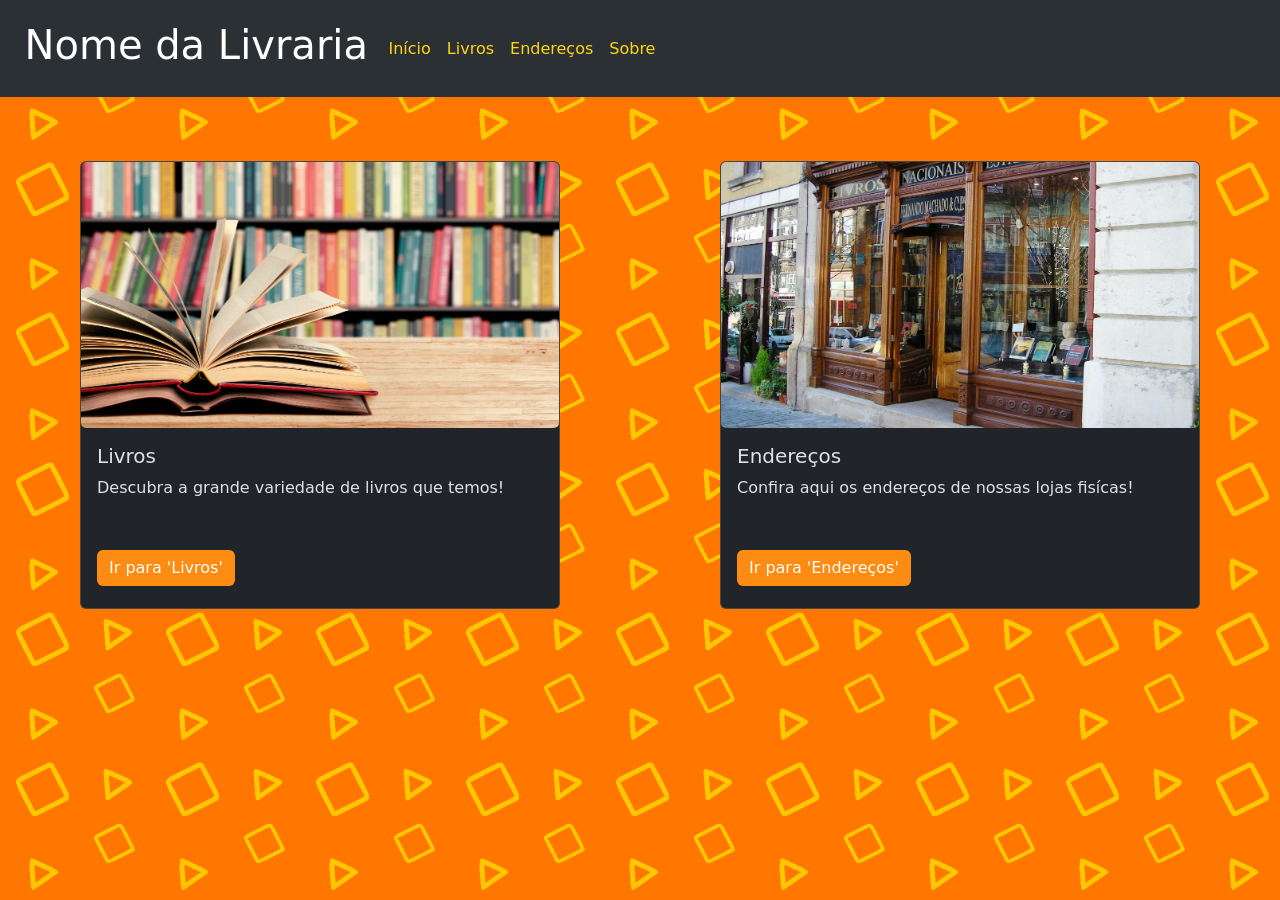
<file: Livraria/index.html>
<!DOCTYPE html>
<html>
<head>
	<link href="https://cdn.jsdelivr.net/npm/bootstrap@5.3.8/dist/css/bootstrap.min.css" rel="stylesheet" integrity="sha384-sRIl4kxILFvY47J16cr9ZwB07vP4J8+LH7qKQnuqkuIAvNWLzeN8tE5YBujZqJLB" crossorigin="anonymous">
	<link rel="stylesheet" type="text/css" href="style.css">
	<meta charset="utf-8">
	<meta name="viewport" content="width=device-width, initial-scale=1">
	<title>Início</title>
</head>
<body>

	<nav class="navbar navbar-expand-lg bg-body-tertiary" data-bs-theme="dark">
		<div class="container-fluid">
			<h1 style="padding: 1%;">Nome da Livraria</h1>
			<button class="navbar-toggler" type="button" data-bs-toggle="collapse" data-bs-target="#navbarNav" aria-controls="navbarNav" aria-expanded="false" aria-label="Toggle navigation">
				<span class="navbar-toggler-icon"></span>
			</button>
			<div class="collapse navbar-collapse" id="navbarNav">
				<ul class="navbar-nav">
					<li class="nav-item">
						<a class="nav-link" href="index.html">Início</a>
					</li>
					<li class="nav-item">
						<a class="nav-link" href="livros.html">Livros</a>
					</li>
					<li class="nav-item">
						<a class="nav-link" href="lojas.html">Endereços</a>
					</li>
					<li class="nav-item">
						<a class="nav-link" href="sobre.html">Sobre</a>
					</li>
				</ul>
			</div>
		</div>
	</nav>

	<div id="cardsprincipais">
		<div class="card" style="width: 30rem; height: 28rem;" data-bs-theme="dark">
			<img class="card-img" src="livro.png">
			<div class="card-body">
				<h5 class="card-title">Livros</h5>

				<p class="card-text">Descubra a grande variedade de livros que temos!</p>
				<a id="card-btn" href="livros.html" class="btn btn-primary">Ir para 'Livros'</a>
			</div>
		</div>
		<div class="card" style="width: 30rem; height: 28rem" data-bs-theme="dark">
			<img class="card-img" src="livraria.png">
			<div class="card-body">
				<h5 class="card-title">Endereços</h5>
				<p class="card-text">Confira aqui os endereços de nossas lojas fisícas!</p>
				<a id="card-btn" href="lojas.html" class="btn btn-primary">Ir para 'Endereços'</a>
			</div>
		</div>
	</div>

	<script src="https://cdn.jsdelivr.net/npm/bootstrap@5.3.8/dist/js/bootstrap.bundle.min.js" integrity="sha384-FKyoEForCGlyvwx9Hj09JcYn3nv7wiPVlz7YYwJrWVcXK/BmnVDxM+D2scQbITxI" crossorigin="anonymous"></script>
</body>
</html>
</file>
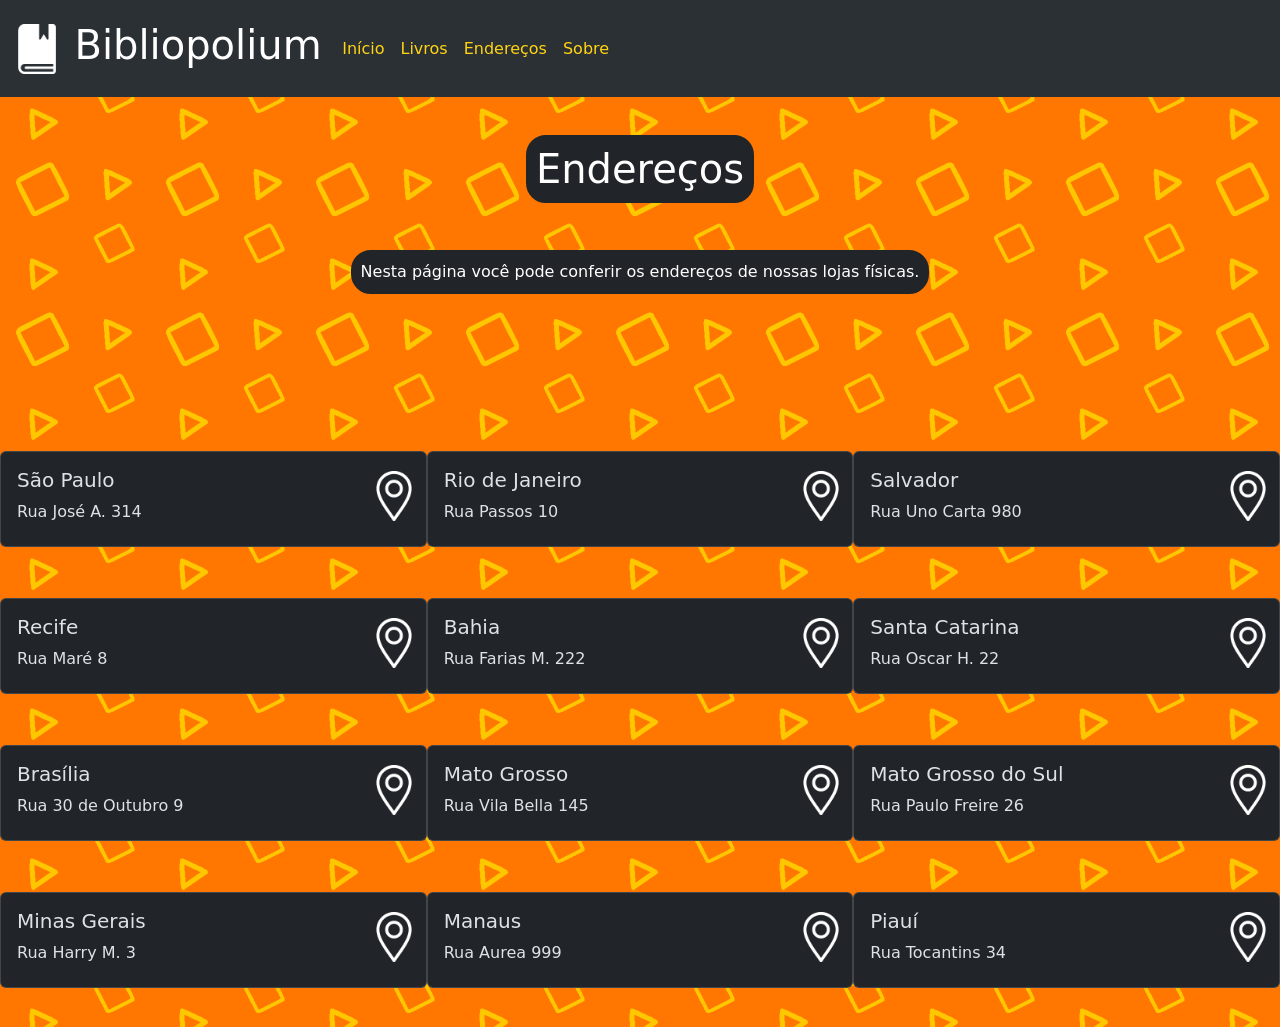
<file: Livraria/lojas.html>
<!DOCTYPE html>
<html>
<head>
	<link href="https://cdn.jsdelivr.net/npm/bootstrap@5.3.8/dist/css/bootstrap.min.css" rel="stylesheet" integrity="sha384-sRIl4kxILFvY47J16cr9ZwB07vP4J8+LH7qKQnuqkuIAvNWLzeN8tE5YBujZqJLB" crossorigin="anonymous">
	<link rel="stylesheet" type="text/css" href="style.css">
	<meta charset="utf-8">
	<meta name="viewport" content="width=device-width, initial-scale=1">
	<title>Início</title>
</head>
<body>

	<nav class="navbar navbar-expand-lg bg-body-tertiary" data-bs-theme="dark">
		<div class="container-fluid">
			<img id="icone" src="livroicon.png">
			<h1 style="padding: 1%;">Bibliopolium</h1>
			<button class="navbar-toggler" type="button" data-bs-toggle="collapse" data-bs-target="#navbarNav" aria-controls="navbarNav" aria-expanded="false" aria-label="Toggle navigation">
				<span class="navbar-toggler-icon"></span>
			</button>
			<div class="collapse navbar-collapse" id="navbarNav">
				<ul class="navbar-nav">
					<li class="nav-item">
						<a class="nav-link" href="index.html">Início</a>
					</li>
					<li class="nav-item">
						<a class="nav-link" href="livros.html">Livros</a>
					</li>
					<li class="nav-item">
						<a class="nav-link" href="lojas.html">Endereços</a>
					</li>
					<li class="nav-item">
						<a class="nav-link" href="sobre.html">Sobre</a>
					</li>
				</ul>
			</div>
		</div>
	</nav>

	<div id="divtexto">
		<h1><span>Endereços</span></h1>

		<p><span>Nesta página você pode conferir os endereços de nossas lojas físicas.</span></p>	
	</div>

	<div id="cardsloja">
		<div class="card" data-bs-theme="dark">
			<div class="card-body">
				<h5 class="card-title">São Paulo</h5>
				<p class="card-text">Rua José A. 314</p>
				<img id="iconemapa" src="mapa.png">
			</div>
		</div>
		<div class="card" data-bs-theme="dark">
			<div class="card-body">
				<h5 class="card-title">Rio de Janeiro</h5>
				<p class="card-text">Rua Passos 10</p>
				<img id="iconemapa" src="mapa.png">
			</div>
		</div>
		<div class="card" data-bs-theme="dark">
			<div class="card-body">
				<h5 class="card-title">Salvador</h5>
				<p class="card-text">Rua Uno Carta 980</p>
				<img id="iconemapa" src="mapa.png">
			</div>
		</div>
	</div>
	<div id="cardsloja">
		<div class="card" data-bs-theme="dark">
			<div class="card-body">
				<h5 class="card-title">Recife</h5>
				<p class="card-text">Rua Maré 8</p>
				<img id="iconemapa" src="mapa.png">
			</div>
		</div>
		<div class="card" data-bs-theme="dark">
			<div class="card-body">
				<h5 class="card-title">Bahia</h5>
				<p class="card-text">Rua Farias M. 222</p>
				<img id="iconemapa" src="mapa.png">
			</div>
		</div>
		<div class="card" data-bs-theme="dark">
			<div class="card-body">
				<h5 class="card-title">Santa Catarina</h5>
				<p class="card-text">Rua Oscar H. 22</p>
				<img id="iconemapa" src="mapa.png">
			</div>
		</div>
	</div>
	<div id="cardsloja">
		<div class="card" data-bs-theme="dark">
			<div class="card-body">
				<h5 class="card-title">Brasília</h5>
				<p class="card-text">Rua 30 de Outubro 9</p>
				<img id="iconemapa" src="mapa.png">
			</div>
		</div>
		<div class="card" data-bs-theme="dark">
			<div class="card-body">
				<h5 class="card-title">Mato Grosso</h5>
				<p class="card-text">Rua Vila Bella 145</p>
				<img id="iconemapa" src="mapa.png">
			</div>
		</div>
		<div class="card" data-bs-theme="dark">
			<div class="card-body">
				<h5 class="card-title">Mato Grosso do Sul</h5>
				<p class="card-text">Rua Paulo Freire 26</p>
				<img id="iconemapa" src="mapa.png">
			</div>
		</div>
	</div>
		<div id="cardsloja">
		<div class="card" data-bs-theme="dark">
			<div class="card-body">
				<h5 class="card-title">Minas Gerais</h5>
				<p class="card-text">Rua Harry M. 3</p>
				<img id="iconemapa" src="mapa.png">
			</div>
		</div>
		<div class="card" data-bs-theme="dark">
			<div class="card-body">
				<h5 class="card-title">Manaus</h5>
				<p class="card-text">Rua Aurea 999</p>
				<img id="iconemapa" src="mapa.png">
			</div>
		</div>
		<div class="card" data-bs-theme="dark">
			<div class="card-body">
				<h5 class="card-title">Piauí</h5>
				<p class="card-text">Rua Tocantins 34</p>
				<img id="iconemapa" src="mapa.png">
			</div>
		</div>
	</div>

	<script src="https://cdn.jsdelivr.net/npm/bootstrap@5.3.8/dist/js/bootstrap.bundle.min.js" integrity="sha384-FKyoEForCGlyvwx9Hj09JcYn3nv7wiPVlz7YYwJrWVcXK/BmnVDxM+D2scQbITxI" crossorigin="anonymous"></script>
</body>
</html>
</file>
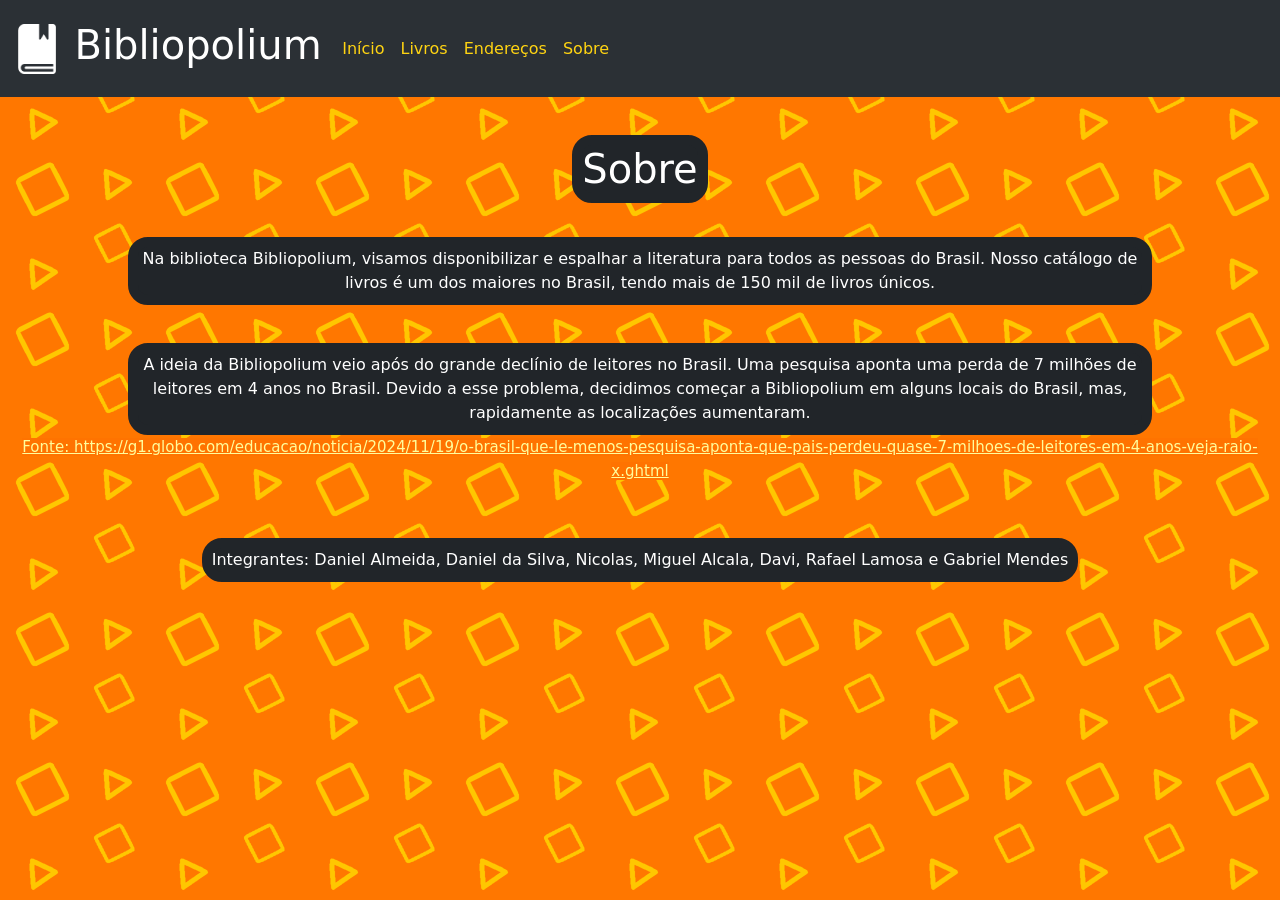
<file: Livraria/sobre.html>
<!DOCTYPE html>
<html>
<head>
	<link href="https://cdn.jsdelivr.net/npm/bootstrap@5.3.8/dist/css/bootstrap.min.css" rel="stylesheet" integrity="sha384-sRIl4kxILFvY47J16cr9ZwB07vP4J8+LH7qKQnuqkuIAvNWLzeN8tE5YBujZqJLB" crossorigin="anonymous">
	<link rel="stylesheet" type="text/css" href="style.css">
	<meta charset="utf-8">
	<meta name="viewport" content="width=device-width, initial-scale=1">
	<title>Início</title>
</head>
<body>

	<nav class="navbar navbar-expand-lg bg-body-tertiary" data-bs-theme="dark">
		<div class="container-fluid">
			<img id="icone" src="livroicon.png">
			<h1 style="padding: 1%;">Bibliopolium</h1>
			<button class="navbar-toggler" type="button" data-bs-toggle="collapse" data-bs-target="#navbarNav" aria-controls="navbarNav" aria-expanded="false" aria-label="Toggle navigation">
				<span class="navbar-toggler-icon"></span>
			</button>
			<div class="collapse navbar-collapse" id="navbarNav">
				<ul class="navbar-nav">
					<li class="nav-item">
						<a class="nav-link" href="index.html">Início</a>
					</li>
					<li class="nav-item">
						<a class="nav-link" href="livros.html">Livros</a>
					</li>
					<li class="nav-item">
						<a class="nav-link" href="lojas.html">Endereços</a>
					</li>
					<li class="nav-item">
						<a class="nav-link" href="sobre.html">Sobre</a>
					</li>
				</ul>
			</div>
		</div>
	</nav>

	<div id="divtexto">
		<h1><span>Sobre</span></h1>

		<div id="paragr">
			<p><span>Na biblioteca Bibliopolium, visamos disponibilizar e espalhar a literatura para todos as pessoas do Brasil. Nosso catálogo de livros é um dos maiores no Brasil, tendo mais de 150 mil de livros únicos.</span></p>	

			<p><span>A ideia da Bibliopolium veio após do grande declínio de leitores no Brasil. Uma pesquisa</a> aponta uma perda de 7 milhões de leitores em 4 anos no Brasil. Devido a esse problema, decidimos começar a Bibliopolium em alguns locais do Brasil, mas, rapidamente as localizações aumentaram.</span></p>
			</div>
			<p><a href='https://g1.globo.com/educacao/noticia/2024/11/19/o-brasil-que-le-menos-pesquisa-aponta-que-pais-perdeu-quase-7-milhoes-de-leitores-em-4-anos-veja-raio-x.ghtml'>Fonte: https://g1.globo.com/educacao/noticia/2024/11/19/o-brasil-que-le-menos-pesquisa-aponta-que-pais-perdeu-quase-7-milhoes-de-leitores-em-4-anos-veja-raio-x.ghtml</a></p>

			<p><span>Integrantes: Daniel Almeida, Daniel da Silva, Nicolas, Miguel Alcala, Davi, Rafael Lamosa e Gabriel Mendes</span></p>	

		</div>

	<script src="https://cdn.jsdelivr.net/npm/bootstrap@5.3.8/dist/js/bootstrap.bundle.min.js" integrity="sha384-FKyoEForCGlyvwx9Hj09JcYn3nv7wiPVlz7YYwJrWVcXK/BmnVDxM+D2scQbITxI" crossorigin="anonymous"></script>
</body>
</html>
</file>
<file: Livraria/style.css>
.nav-link {
	color: #ffd412;
	transition: all 0.1s;
}

.nav-link:hover {
	background-color: black;
	color: white;
}

.card {
	margin: auto;
	margin-top: 5%;
}

#card-btn {
	background-color: #ff8c12;
	border: none;
	position: absolute;
	bottom: 5%;
}

#card-btn:hover {
	background-color: black;
}

.card-img {
	width: 100%;
	margin: auto;
}

#cardsprincipais {
	display: flex;
}

#cardslivro {
	display: flex;
	margin-top: -10%;
	margin-bottom: 3%;
}

#separar {
	height: 15vh;
}

#cardslivro .card .card-img {
	width: 200px;
	height: 320px;
}

#cardslivro .card {
	width: 20rem;
	height: 40rem;
}

#divtexto h1 {
	text-align: center
}

#divtexto h1 span {
	background-color: #212529;
	border: #212529 10px solid;
	border-radius: 20px;
	color: white;
	display: inline-flex;
	margin-top: 3vw;
}

#divtexto p {
	text-align: center;
}

#divtexto p span {
	background-color: #212529;
	border: #212529 10px solid;
	border-radius: 20px;
	color: white;
	display: inline-flex;
	margin: 10%;
	margin-top: 3vw;
}

#icone {
	width: 50px
}
#iconemapa {
	width: 50px;
	margin-left: 83%;
	position: absolute;
	top: 1.2rem;
}

#cardsloja {
	margin-bottom: 3%;
	display: flex;
}

#cardsloja .card {
	width: 30rem;
	height: 6rem;
	margin-top: 1%
}

#paragr {
	margin-top: -1%
}

#paragr p {
	margin: auto;
	margin-bottom: -10%
}

h1 {
	color: white;
}

body {
	background-image: url(bg.png);
}

a {
	font-size: 15px;
	background-color: #ff7300;
	text-decoration: underline;
	color: #fffd9c
}
</file>
